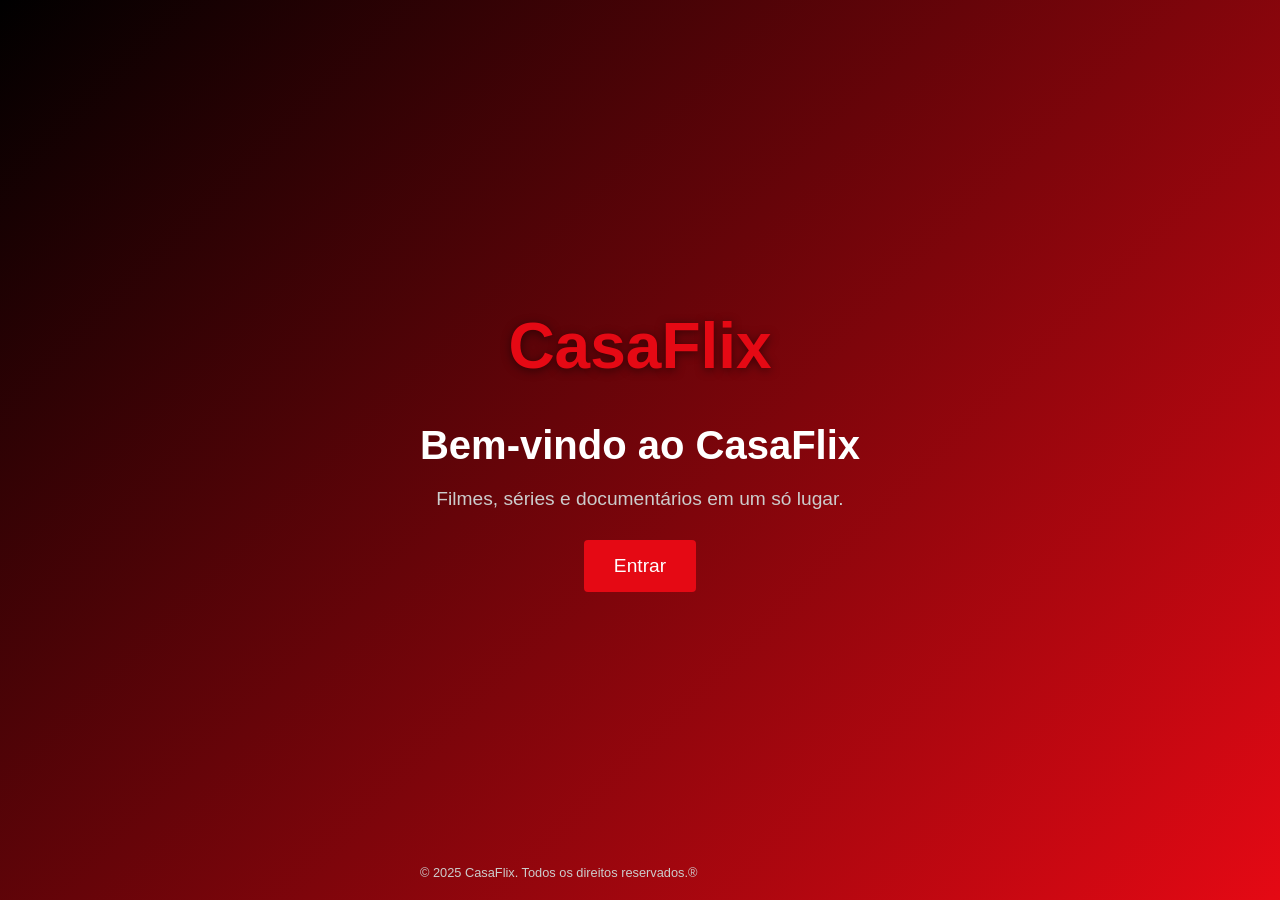
<file: bemvindo.html>
<!DOCTYPE html>
<html lang="pt-BR">
<head>
  <meta charset="UTF-8" />
  <meta name="viewport" content="width=device-width, initial-scale=1.0" />
  <title>Bem-vindo | CasaFlix</title>
  <link rel="stylesheet" href="bemvindo.css" />
</head>
<body>
  <div class="conteiner-principal">
    <div class="area-logo">
      <h1>CasaFlix</h1>
    </div>
    <div class="conteudo-central">
      <h2>Bem-vindo ao CasaFlix</h2>
      <p>Filmes, séries e documentários em um só lugar.</p>
      <a href="homepage.html" class="botao-acessar">Entrar</a>
    </div>
    <footer>
      <p>&copy; 2025 CasaFlix. Todos os direitos reservados.&reg;</p>
    </footer>
  </div>
</body>
</html>
</file>
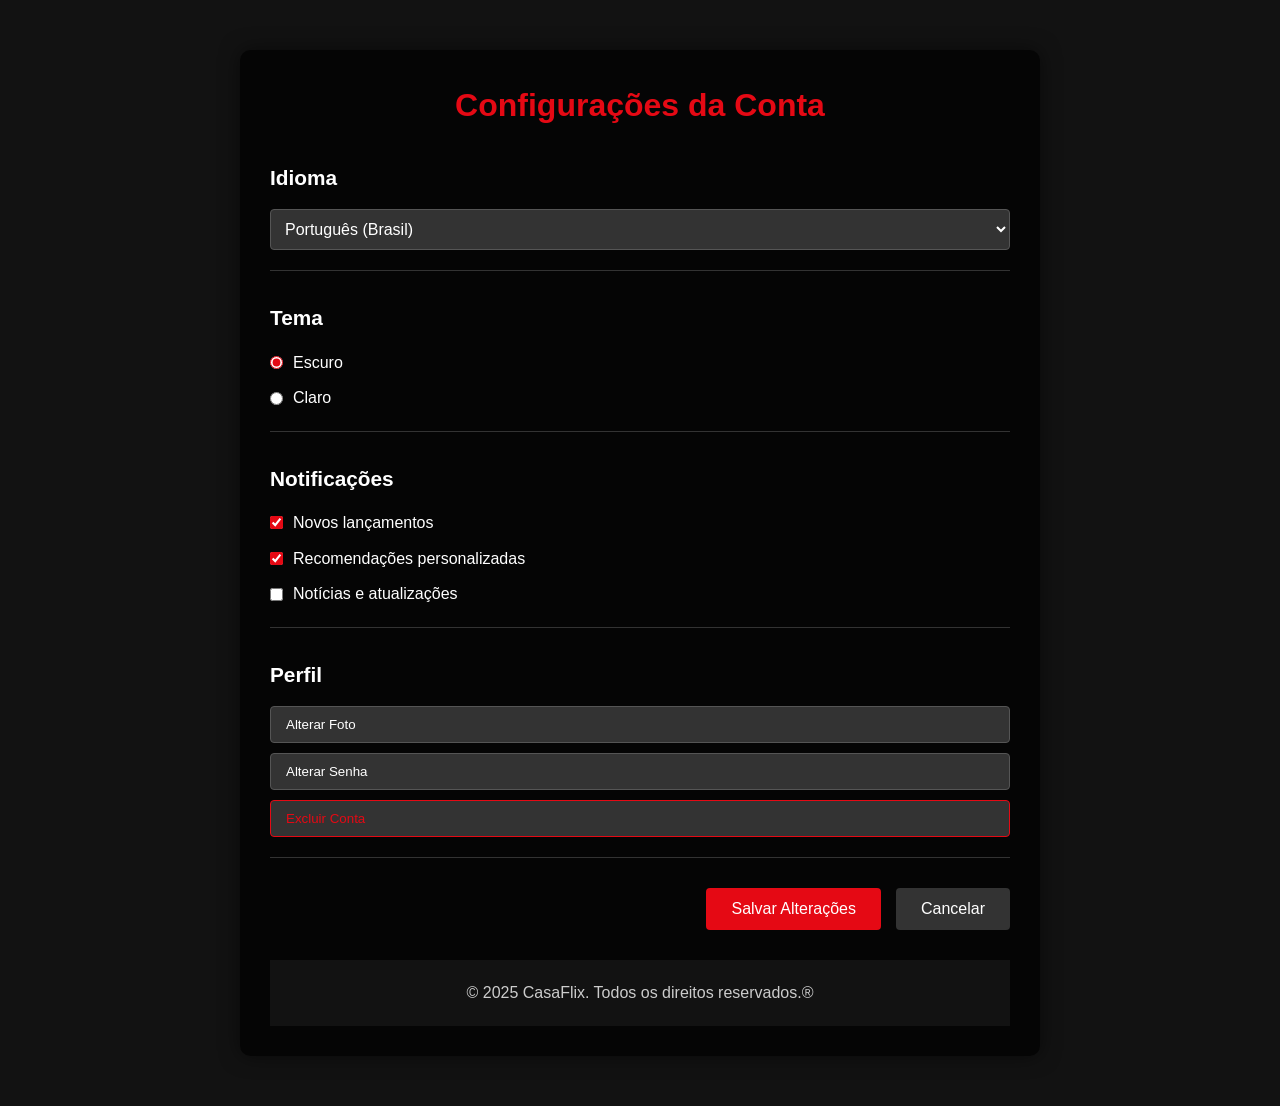
<file: configuracoes.html>
<!DOCTYPE html>
<html lang="pt-BR">
<head>
  <meta charset="UTF-8" />
  <meta name="viewport" content="width=device-width, initial-scale=1.0" />
  <title>Configurações | CasaFlix</title>
  <link rel="stylesheet" href="configuracoes.css" />
</head>
<body>
  <div class="conteiner-configuracoes">
    <h2>Configurações da Conta</h2>
    
    <div class="secao-configuracao">
      <h3>Idioma</h3>
      <select class="selecao-idioma">
        <option value="pt">Português (Brasil)</option>
        <option value="en">English</option>
        <option value="es">Español</option>
      </select>
    </div>
    
    <div class="secao-configuracao">
      <h3>Tema</h3>
      <div class="opcoes-tema">
        <label class="opcao-tema">
          <input type="radio" name="tema" value="escuro" checked>
          <span>Escuro</span>
        </label>
        <label class="opcao-tema">
          <input type="radio" name="tema" value="claro">
          <span>Claro</span>
        </label>
      </div>
    </div>
    
    <div class="secao-configuracao">
      <h3>Notificações</h3>
      <div class="opcoes-notificacao">
        <label class="opcao-notificacao">
          <input type="checkbox" checked>
          <span>Novos lançamentos</span>
        </label>
        <label class="opcao-notificacao">
          <input type="checkbox" checked>
          <span>Recomendações personalizadas</span>
        </label>
        <label class="opcao-notificacao">
          <input type="checkbox">
          <span>Notícias e atualizações</span>
        </label>
      </div>
    </div>
    
    <div class="secao-configuracao">
      <h3>Perfil</h3>
      <div class="botoes-perfil">
        <button class="botao-config">Alterar Foto</button>
        <button class="botao-config">Alterar Senha</button>
        <button class="botao-perigo">Excluir Conta</button>
      </div>
    </div>
    
    <div class="area-acoes">
      <button class="botao-principal">Salvar Alterações</button>
      <button class="botao-secundario">Cancelar</button>
    </div>

    <footer>
      <p>&copy; 2025 CasaFlix. Todos os direitos reservados.&reg;</p>
    </footer>
  </div>
</body>
</html>
</file>
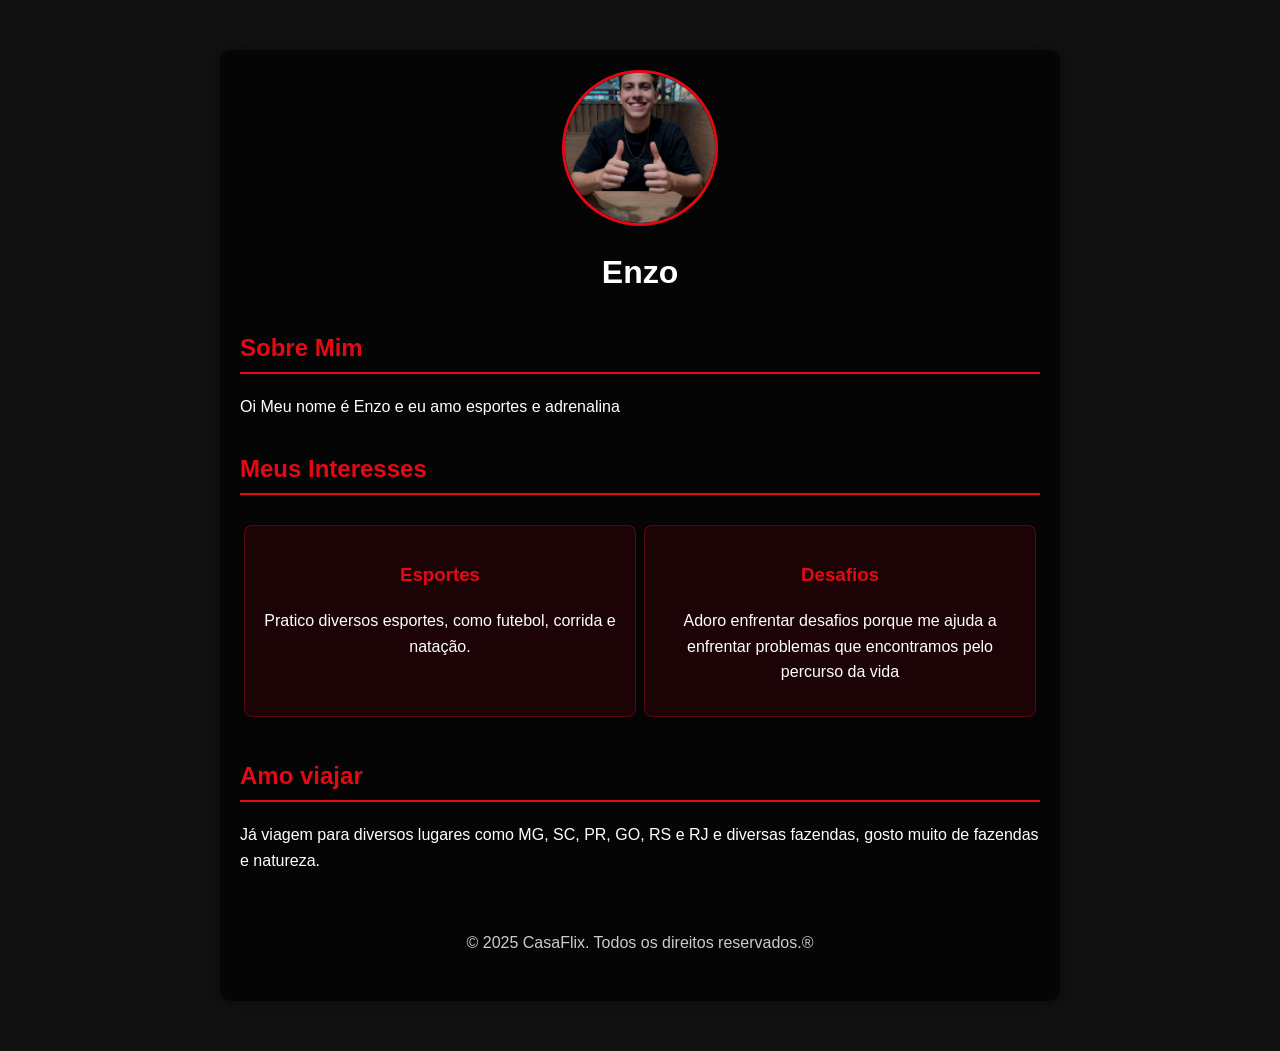
<file: sobremim.html>
<!DOCTYPE html>
<html lang="pt-BR">
<head>
    <meta charset="UTF-8">
    <meta name="viewport" content="width=device-width, initial-scale=1.0">
    <title>Sobre Mim | CasaFlix</title>
    <link rel="stylesheet" href="sobremim.css">
</head>
<body>
    <div class="conteiner-principal">
        <img class="foto-perfil" src="/Imagem do WhatsApp de 2025-11-03 à(s) 12.08.05_0e91e485.jpg" alt="Minha Foto">
        <h1>Enzo</h1>
        
        <h2>Sobre Mim</h2>
        <p>Oi Meu nome é Enzo e eu amo esportes e adrenalina</p>
        
        <h2>Meus Interesses</h2>
        <div class="area-interesses">
            <div class="cartao-interesse">
                <h3>Esportes</h3>
                <p>Pratico diversos esportes, como futebol, corrida e natação.</p>
            </div>
            
            <div class="cartao-interesse">
                <h3>Desafios</h3>
                <p>Adoro enfrentar desafios porque me ajuda a enfrentar problemas que encontramos pelo percurso da vida</p>
            </div>
        </div>
        
        <h2>Amo viajar</h2>
        <p class="texto-viagem">Já viagem para diversos lugares como MG, SC, PR, GO, RS e RJ e diversas fazendas, gosto muito de fazendas e natureza.</p>
        
        <footer>
            <p>&copy; 2025 CasaFlix. Todos os direitos reservados.&reg;</p>
        </footer>
    </div>
</body>
</html>
</file>
<file: bemvindo.css>
* {
  margin: 0;
  padding: 0;
  box-sizing: border-box;
}

body {
  font-family: 'Helvetica Neue', Arial, sans-serif;
  background: linear-gradient(135deg, #000000, #e50914);
  color: #fff;
  display: flex;
  flex-direction: column;
  align-items: center;
  justify-content: center;
  height: 100vh;
  text-align: center;
}

.conteiner-principal {
  max-width: 800px;
  padding: 20px;
}

.area-logo h1 {
  font-size: 4rem;
  color: #e50914;
  margin-bottom: 40px;
  text-shadow: 0 2px 10px rgba(0, 0, 0, 0.5);
}

.conteudo-central h2 {
  font-size: 2.5rem;
  margin-bottom: 20px;
  font-weight: 600;
}

.conteudo-central p {
  font-size: 1.2rem;
  margin-bottom: 30px;
  color: #ccc;
}

.botao-acessar {
  display: inline-block;
  padding: 15px 30px;
  font-size: 1.2rem;
  background-color: #e50914;
  border: none;
  border-radius: 4px;
  color: white;
  text-decoration: none;
  cursor: pointer;
  transition: background-color 0.3s ease;
}

.botao-acessar:hover {
  background-color: #f40612;
}

footer {
  position: absolute;
  bottom: 20px;
  font-size: 0.8rem;
  color: #ccc;
  text-align: center;
}
</file>
<file: configuracoes.css>
* {
  margin: 0;
  padding: 0;
  box-sizing: border-box;
}

body {
  background-color: #121212;
  font-family: "Helvetica Neue", "Netflix Sans", sans-serif;
  color: #fff;
  line-height: 1.6;
}

.conteiner-configuracoes {
  max-width: 800px;
  margin: 50px auto;
  padding: 30px;
  background: rgba(0, 0, 0, 0.7);
  border-radius: 10px;
  box-shadow: 0 0 20px rgba(0, 0, 0, 0.5);
}

.conteiner-configuracoes h2 {
  color: #e50914;
  margin-bottom: 30px;
  text-align: center;
  font-size: 2rem;
}

.secao-configuracao {
  margin-bottom: 30px;
  padding-bottom: 20px;
  border-bottom: 1px solid #333;
}

.secao-configuracao h3 {
  color: #fff;
  margin-bottom: 15px;
  font-size: 1.3rem;
}

.selecao-idioma {
  width: 100%;
  padding: 10px;
  background-color: #333;
  color: #fff;
  border: 1px solid #555;
  border-radius: 4px;
  font-size: 1rem;
}

.opcoes-tema, .opcoes-notificacao {
  display: flex;
  flex-direction: column;
  gap: 10px;
}

.opcao-tema, .opcao-notificacao {
  display: flex;
  align-items: center;
  gap: 10px;
  cursor: pointer;
}

.opcao-tema input, .opcao-notificacao input {
  accent-color: #e50914;
}

.botoes-perfil {
  display: flex;
  flex-direction: column;
  gap: 10px;
}

.botao-config {
  padding: 10px 15px;
  background-color: #333;
  color: #fff;
  border: 1px solid #555;
  border-radius: 4px;
  cursor: pointer;
  transition: background-color 0.3s ease;
  text-align: left;
}

.botao-config:hover {
  background-color: #444;
}

.botao-perigo {
  padding: 10px 15px;
  background-color: #333;
  color: #e50914;
  border: 1px solid #e50914;
  border-radius: 4px;
  cursor: pointer;
  transition: background-color 0.3s ease;
  text-align: left;
}

.botao-perigo:hover {
  background-color: rgba(229, 9, 20, 0.1);
}

.area-acoes {
  display: flex;
  justify-content: flex-end;
  gap: 15px;
  margin-top: 30px;
}

.botao-principal, .botao-secundario {
  padding: 12px 25px;
  border: none;
  border-radius: 4px;
  cursor: pointer;
  font-size: 1rem;
  transition: background-color 0.3s ease;
}

.botao-principal {
  background-color: #e50914;
  color: white;
}

.botao-principal:hover {
  background-color: #f40612;
}

.botao-secundario {
  background-color: #333;
  color: white;
}

.botao-secundario:hover {
  background-color: #444;
}

footer {
  background-color: #121212;
  color: #ccc;
  text-align: center;
  padding: 20px 0;
  margin-top: 30px;
}
</file>
<file: sobremim.css>
body {
    font-family: 'Arial', sans-serif;
    line-height: 1.6;
    margin: 0;
    padding: 0;
    background-color: #121212;
    color: #fff;
}

.conteiner-principal {
    max-width: 800px;
    margin: 50px auto;
    padding: 20px;
    background: rgba(0, 0, 0, 0.7);
    border-radius: 10px;
    box-shadow: 0 0 20px rgba(0, 0, 0, 0.5);
}

.foto-perfil {
    display: block;
    margin: 0 auto;
    width: 150px;
    height: 150px;
    border-radius: 50%;
    object-fit: cover;
    border: 3px solid #e50914;
}

h1 {
    text-align: center;
    color: #fff;
    margin-bottom: 20px;
}

h2 {
    color: #e50914;
    border-bottom: 2px solid #e50914;
    padding-bottom: 5px;
    margin-top: 30px;
}

.area-interesses {
    display: flex;
    justify-content: space-around;
    flex-wrap: wrap;
    margin: 20px 0;
}

.cartao-interesse {
    background: rgba(229, 9, 20, 0.1);
    padding: 15px;
    border-radius: 8px;
    width: 45%;
    margin: 10px 0;
    text-align: center;
    box-shadow: 0 2px 5px rgba(0, 0, 0, 0.3);
    border: 1px solid rgba(229, 9, 20, 0.3);
}

.cartao-interesse h3 {
    color: #e50914;
}

.texto-filosofia {
    font-style: italic;
    text-align: center;
    padding: 20px;
    background: rgba(229, 9, 20, 0.1);
    border-radius: 8px;
    border-left: 4px solid #e50914;
}

footer {
    text-align: center;
    margin-top: 30px;
    padding: 10px;
    color: #ccc;
}
</file>
